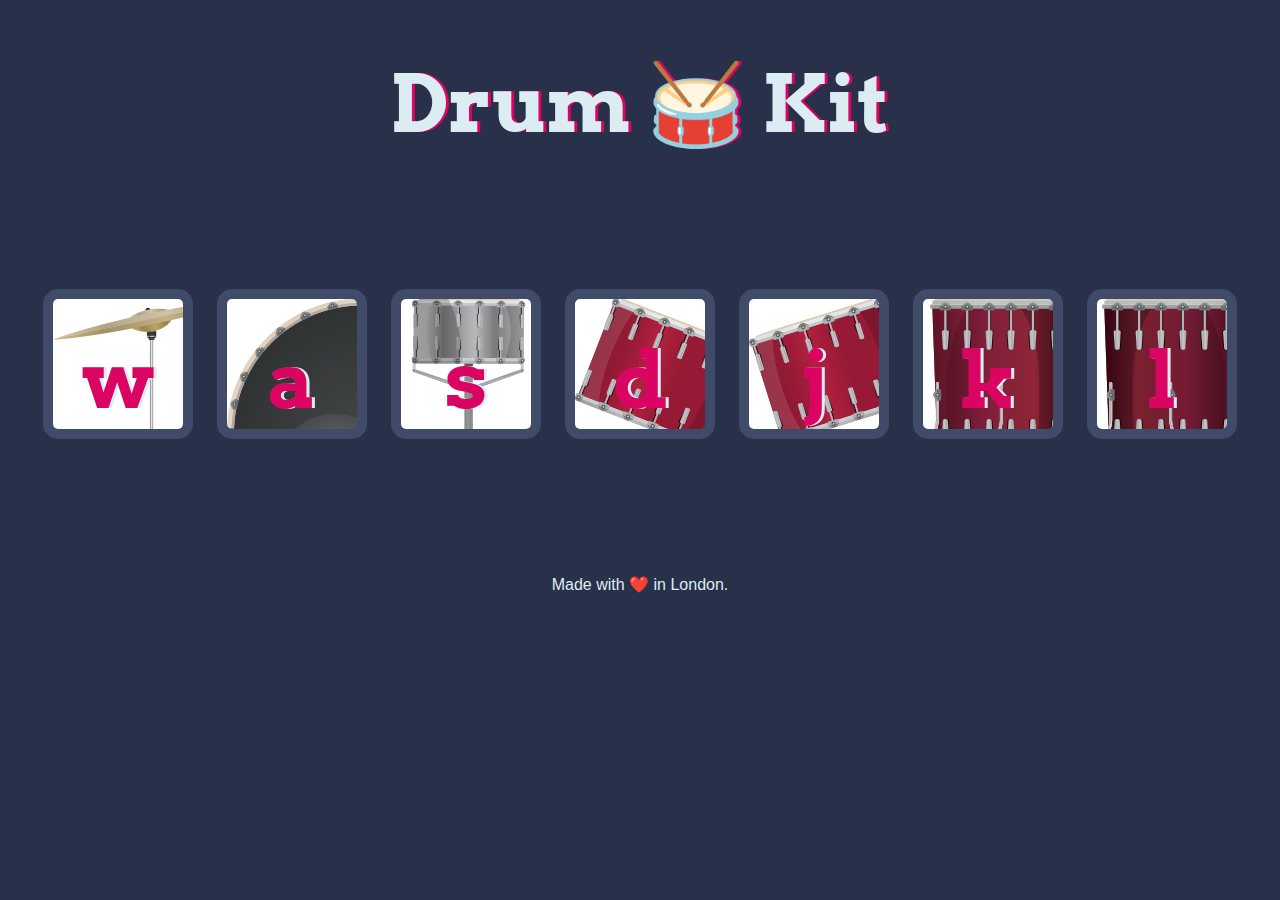
<file: index.html>
<!DOCTYPE html>
<html lang="en" dir="ltr">

<head>
  <meta charset="utf-8">
  <title>Drum Kit</title>
  <link rel="stylesheet" href="styles.css">
  <link href="https://fonts.googleapis.com/css?family=Arvo" rel="stylesheet">
</head>

<body>

  <h1 id="title">Drum 🥁 Kit</h1>
  <div class="set">
    <button class="w drum">w</button>
    <button class="a drum">a</button>
    <button class="s drum">s</button>
    <button class="d drum">d</button>
    <button class="j drum">j</button>
    <button class="k drum">k</button>
    <button class="l drum">l</button>
  </div>
  


  <footer>
    Made with ❤️ in London.
  </footer>
  <script src="drum.js"></script>
</body>

</html>
</file>
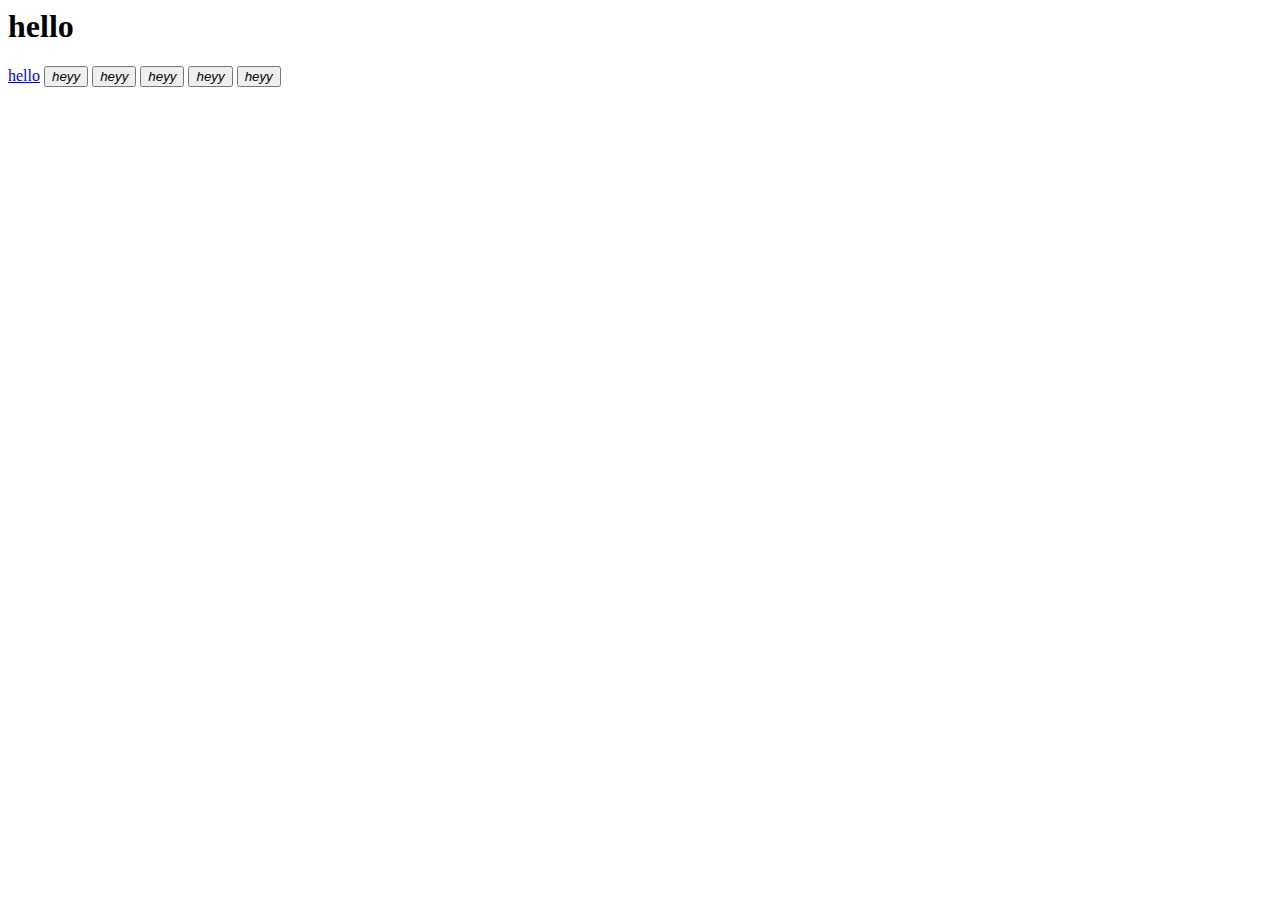
<file: jQuery/index.html>
<html lang="en">
<head>
    <meta charset="UTF-8">
    <meta http-equiv="X-UA-Compatible" content="IE=edge">
    <meta name="viewport" content="width=device-width, initial-scale=1.0">
    <title>Document</title>
    <link rel="stylesheet" href="jstyles.css">
</head>
<body>
    <h1>hello</h1>
   <a href="https://www.google.com">hello</a>
    <button>click me</button>
    <button>click me</button>
    <button>click me</button>
    <button>click me</button>
    <button>click me</button>


    <script src="https://ajax.googleapis.com/ajax/libs/jquery/3.6.1/jquery.min.js"></script>
    <script src="index.js"></script>
</body>
</html>
</file>
<file: styles.css>
body {
  text-align: center;
  background-color: #283149;
}

h1 {
  font-size: 5rem;
  color: #DBEDF3;
  font-family: "Arvo", cursive;
  text-shadow: 3px 0 #DA0463;

}

footer {
  color: #DBEDF3;
  font-family: sans-serif;
}

.w {
background-image: url(./images/crash.png);
}

.a {
background-image: url(./images/kick.png);
}

.s {
background-image: url(./images/snare.png);
}

.d {
background-image: url(./images/tom1.png);
}

.j {
  background-image: url(./images/tom2.png);
}

.k {
  background-image: url(./images/tom3.png);
}

.l {
  background-image: url(./images/tom4.png);
}

.set {
  margin: 10% auto;
}

.game-over {
  background-color: red;
  opacity: 0.8;
}

.pressed {
  box-shadow: 0 3px 4px 0 #DBEDF3;
  opacity: 0.5;
}

.red {
  color: red;
}

.drum {
  outline: none;
  border: 10px solid #404B69;
  font-size: 5rem;
  font-family: 'Arvo', cursive;
  line-height: 2;
  font-weight: 900;
  color: #DA0463;
  text-shadow: 3px 0 #DBEDF3;
  border-radius: 15px;
  display: inline-block;
  width: 150px;
  height: 150px;
  text-align: center;
  margin: 10px;
  background-color: white;
}
</file>
<file: jQuery/jstyles.css>
.big-title{
    color: brown;
    font-size: 10rem;
}
</file>
